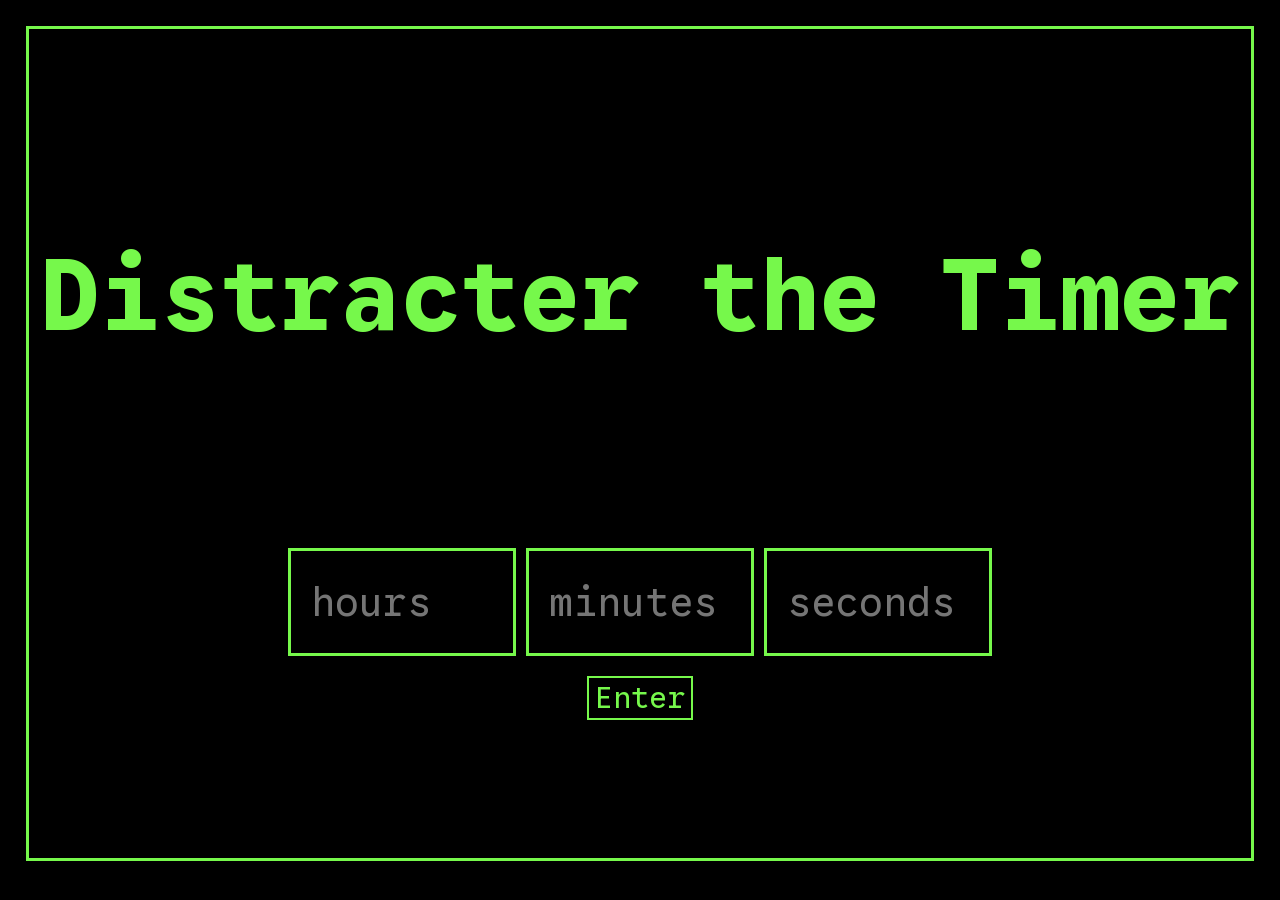
<file: index.html>
<!DOCTYPE html>
<html>
    <head>
        <title>Distracter Timer</title>
        <link rel="stylesheet" href="style.css">
        <link href="https://fonts.googleapis.com/css2?family=Google+Sans+Code:ital,wght,MONO@0,300..800,1;1,300..800,1&display=swap" rel="stylesheet">
            <meta name = "viewport" content="width=device-width, initial-scale=1.0">
    </head>
    <body>
        <h1 id="title">Distracter the Timer_</h1>
        <div class="wrapper">
            <input type="number" class="time" id="hour" placeholder="hours"></input>
            <input type="number" class="time" id="minute" placeholder="minutes"></input>
            <input type="number" class="time" id="second" placeholder="seconds"></input>
        </div>
        <button type="button" onclick="enterPre()">Enter</button>
        <script src="script.js"></script>   
        <script>
            window.onload= () => typewriter("Distracter the Timer_ ")
        </script>
    </body>
</html>
</file>
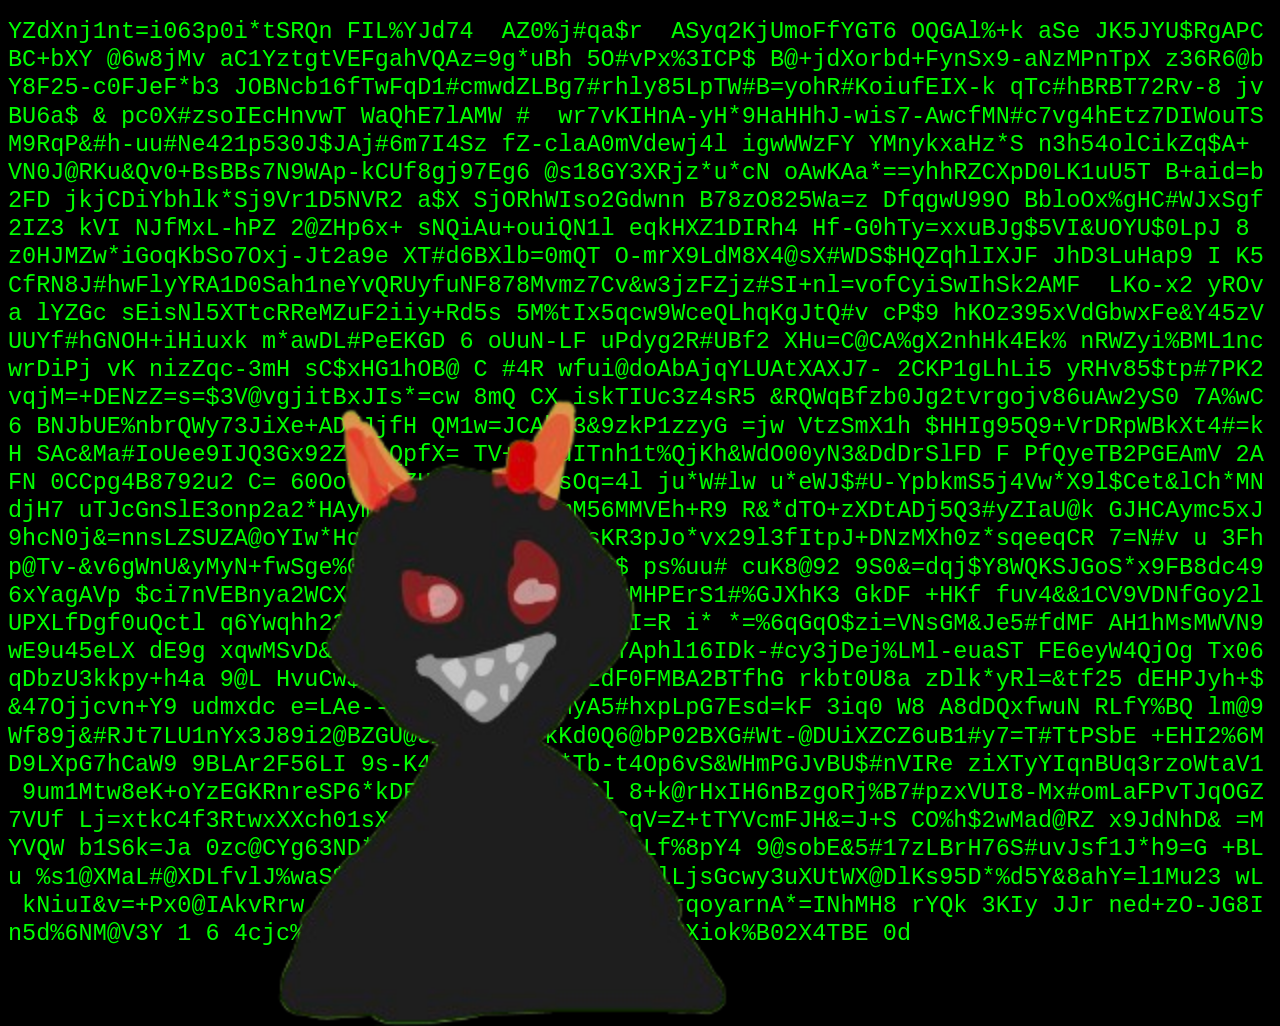
<file: black.html>
<!DOCTYPE html>
<html>
<head>
  <title>Stopped Timer</title>
  <style>
  body {
  margin-top: -3%;
  background: black;
  color: lime;
  font-family: monospace;
  font-size: 23.5px;
  line-height: 1.2;
  overflow: hidden;
}

#container {  
  word-wrap: break-word;
  white-space: pre-wrap;
}

    .char {
      display: inline-block;
    }

    #scary {
      position: absolute;
      height: 100%;
      width: auto;
      top: 14%;
      right: 15%;
      z-index: 10;
      animation: fadeIn 3s; 
    }
    @keyframes fadeIn {
    0% { opacity: 0; }
    50% { opacity: 0.5; }
    100% {opacity: 1;}
    }
  </style>
</head>
<body>

<div id="container">
  <img id="scary" src="media/monster.png">
</div>

<script>
const container = document.getElementById("container");

const text = `
THIS IS A GLITCH NG TEX    T FIELD. 
EVE RY LETTER IS INDEPENDENT.
IT NEVER STOP  S CHANGING.  
WELCOME TO THE STATIC.
THIS IS A GLITCHING TEXT FIELD.
EVERY LETTER IS INDEPENDENT. 
IT NEVER STOPS CHANGING.
WELCOME TO THE STATIC.
THIS IS A GLIT  CHING TEXT FIELD.
EVERY LETTER IS INDEPENDENT.
IT NEVER STOPS CHANGING.
WEL  COME TO THE STATIC.
THIS IS A GLITCHING TEXT FIELD. 
EVERY LETT ER IS  INDEPENDENT.
IT NEVER STOPS CHANGING.
WELCOME TO THE STATIC.
THIS IS A GLITCHING TEXT FIELD.
EVERY LETTER IS  INDEPENDENT.
IT   NEVER STOPS    .
WEL COME TO THE STATIC.
THIS IS A GLITCHING TEXT FIELD.
EVERY LETTER IS INDEPENDENT.
IT NEVER STOPS CHANGING.
W ELCOME TO THE STA TIC.
THIS IS A   GLITCHING TEXT FIELD.
EVERY LETTER IS INDEPENDENT.
IT NEVER STOPS C HANGING.
WELCO  ME     THE STATIC.
THIS IS A GLITCHING TEXT FIELD.
EVERY LETTER I S INDEPENDENT.
IT NEVER STOPS CHANGING.
WELCOME TO THE STATIC.
THIS I S A GLITCHING T EXT FIELD.
EVERY LETTER IS INDEPENDENT.
IT NEVER STOP   E STATIC.
THI   IS A GLITC   FIELD.
EVERY LETTER IS INDEPENDENT.
IT NEVER STOPS CHANGING.
WELCOME TO   THE STATIC.
THIS IS A GLITCHING TEXT FIELD.
EVE Y LETTER IS INDEPENDENT.
IT NEVER ST OPS CHANGING.
WELC OME TO  THE STATIC.
THIS I  ETTER IS INDEPENDENT.
IT NEVER STOPS CHANGING.
WELCOME   TO THE STATIC.
THIS IS A GLITCHING TEXT FIELD.
EVERY LETTER IS    INDEPENDENT.
IT NEVER  STOPS CHANGING.
WELCOME TO   THE STATIC.
THIS IS A GLITCHING TEXT FIELD.
EVERY LETTER IS INDEPENDENT.
IT NEVER STOPS CHAN GING.
WE LCOME TO THE STATIC.THIS IS A GLITCH NG TEX    T FIELD. 
EVE RY LETTER IS INDEPENDENT.
IT NEVER STOP  S CHANGING.  
WELCOME TO THE STATIC.
THIS IS A GLITCHING TEXT FIELD.
EVERY LETTER IS INDEPENDENT. 
IT NEVER STOPS CHANGING.
WELCOME TO THE STATIC.
THIS IS A GLIT  CHING TEXT FIELD.
EVERY LETTER IS INDEPENDENT.
IT NEVER STOPS CHANGING.
WEL  COME TO THE STATIC.
THIS IS A GLITCHING TEXT FIELD. 
EVERY LETT ER IS  INDEPENDENT.
IT NEVER STOPS CHANGING.
WELCOME TO THE STATIC.
THIS IS A GLITCHING TEXT FIELD.
EVERY LETTER IS  INDEPENDENT.
IT   NEVER STOPS    .
WEL COME TO THE STATIC.
THIS IS A GLITCHING TEXT FIELD.
EVERY LETTER IS INDEPENDENT.
IT NEVER STOPS CHANGING.
W ELCOME TO THE STA TIC.
THIS IS A   GLITCHING TEXT FIELD.
EVERY LETTER IS INDEPENDENT.
IT NEVER STOPS C HANGING.
WELCO  ME     THE STATIC.
THIS IS A GLITCHING TEXT FIELD.
EVERY LETTER I S INDEPENDENT.
IT NEVER STOPS CHANGING.
WELCOME TO THE STATIC.
THIS I S A GLITCHING T EXT FIELD.
EVERY LETTER IS INDEPENDENT.
IT NEVER STOP   E STATIC.
THI   IS A GLITC   FIELD.
EVERY LETTER IS INDEPENDENT.
IT NEVER STOPS CHANGING.
WELCOME TO   THE STATIC.
THIS IS A GLITCHING TEXT FIELD.
EVE Y LETTER IS INDEPENDENT.
IT NEVER ST OPS CHANGING.
WELC OME TO  THE STATIC.
THIS I  ETTER IS INDEPENDENT.
IT NEVER STOPS CHANGING.
WELCOME   TO THE STATIC.
THIS IS A GLITCHING TEXT FIELD.
EVERY LETTER IS    INDEPENDENT.
IT NEVER  STOPS CHANGING.
WELCOME TO   THE STATIC.
THIS IS A GLITCHING TEXT FIELD.
EVERY LETTER IS INDEPENDENT.
IT NEVER STOPS CHAN GING.
WE LCOME TO THE STATIC.
`;

const chars = "     ABCDEFGHIJKLMNOPQRSTUVWXYZabcdefghijklmnopqrstuvwxyz0123456789@#$%&*+=-";

function randomChar() {
  return chars[Math.floor(Math.random() * chars.length)];
}
text.split("").forEach((ch) => {
  const span = document.createElement("span");
  span.className = "char";
  span.textContent = ch === "\n" ? "\n" : ch;
  container.appendChild(span);

  if (ch !== "\n") {
    startGlitch(span);
  }
});

function startGlitch(span) {
  function update() {
    span.textContent = randomChar();

    const delay = Math.random() * 1000 + 50;

    setTimeout(update, delay);
  }

  update();
}
setInterval(() => {
  const monster = document.getElementById("scary");

  monster.style.opacity = Math.random() > 0.85 ? 0 : 1;
}, 80);


window.addEventListener("DOMContentLoaded", () => {
  const scream = new Audio('media/scream.mp3');
  const rizzmas = new Audio('media/rizzmas.mp3');
  const monster = document.getElementById("scary");

  document.addEventListener('click', () => {
    scream.currentTime = 0;

    scream.play().then(() => {
      scream.onended = () => {

        monster.src = "media/monster3.png";

        rizzmas.currentTime = 0;
        rizzmas.play().catch(() => {});
      };
    }).catch(() => {});
  }, { once: true });
});
</script>

</body>
</html>
</file>
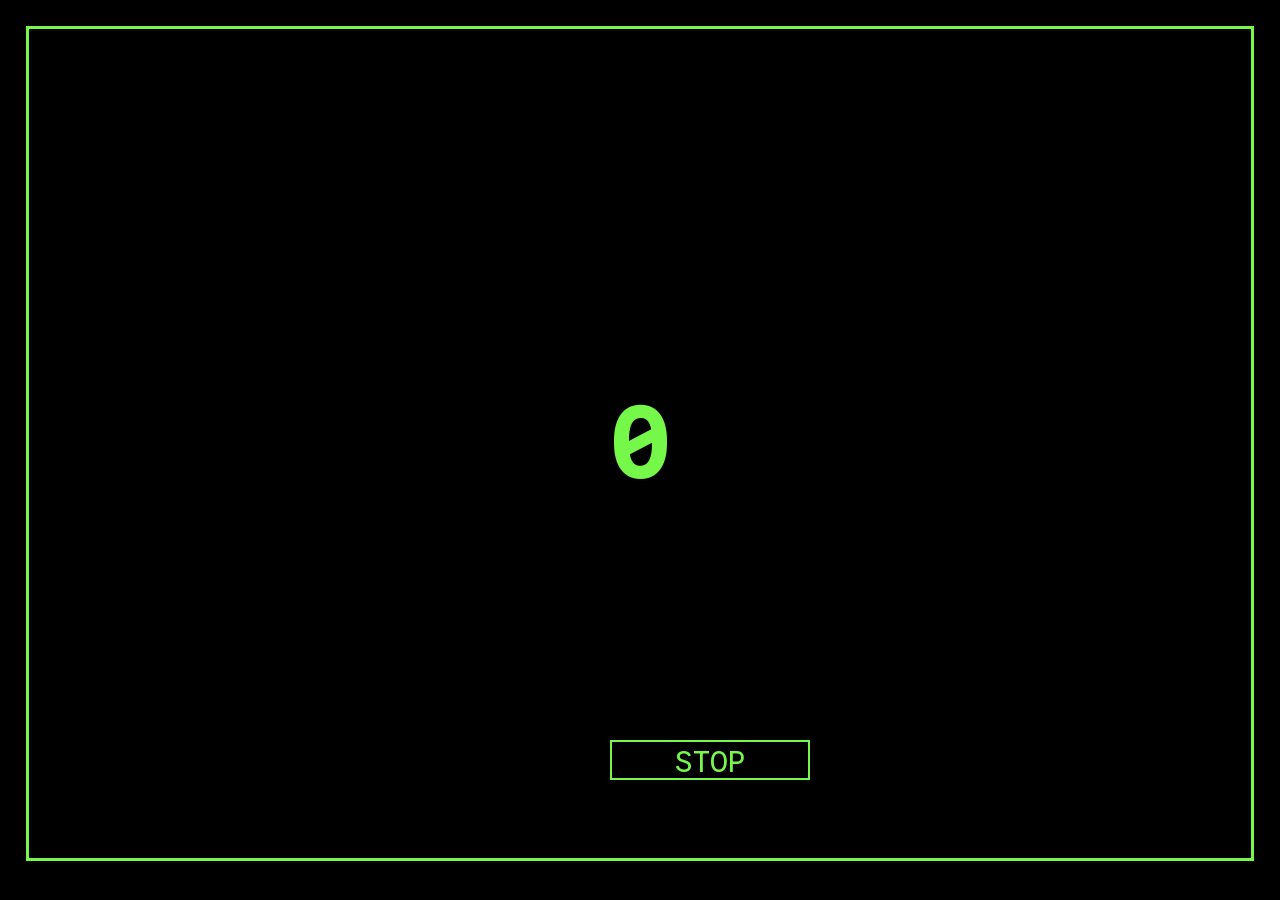
<file: timer.html>
<!DOCTYPE html>
<head>
  <title>Timer</title>
  <meta charset="UTF-8">
  <link href="https://fonts.googleapis.com/css2?family=Google+Sans+Code:ital,wght,MONO@0,300..800,1;1,300..800,1&display=swap" rel="stylesheet">
  <link rel="stylesheet" href="style.css">
  <style>
      body {  
      animation: shake 5s infinite;
    }
    @keyframes shake {
      0% { transform: translate(0px, 0px); }
      2% { transform: translate(8px, -8px); }
      5% { transform: translate(-8px, 8px); }
      7% { transform: translate(8px, 8px); }
      10% { transform: translate(0px, 0px); }
      12% { transform: translate(8px, -8px); }
      15% { transform: translate(-8px, 8px); }
      27% { transform: translate(8px, 8px); }
      20% { transform: translate(0px, 0px); }
      30% { transform: translate(0px, 0px); }
      40% { transform: translate(0px, 0px); }
      50% { transform: translate(0px, 0px); }
      60% { transform: translate(0px, 0px); }
      70% { transform: translate(0px, 0px); }
      80% { transform: translate(0px, 0px); }
      90% { transform: translate(0px, 0px); }
      100% { transform: translate(0px, 0px); }
    }
    

  </style>
</head>
<body>
  <div id="shake">
  <h1 id="display">00</h1>
  <button id="stop" onclick="window.location.href='black.html'">STOP</button>
  <button id="enough" onclick="stopImages()">ENOUGH</button>
  <div id="container"></div>
 </div>
  <script src="script.js" defer></script>
</body>
</html>
</file>
<file: style.css>
:root {
  --color1: #76f84b;
  --color2: black;
}

* {
  font-family: Google Sans Code;
  color: var(--color1);
}

body, html {
  height: 96%;
}

body {
  background-color: var(--color2);
  display: flex;
  justify-content: center;
  align-items: center;
  flex-direction: column;
  margin: 2vw;
  border: var(--color1) solid;
}

.time {
  border: solid var(--color1);
  background-color: var(--color2);
  width: 200px;
  height: 100px;
}

button {
  margin-top: 20px;
  border: solid var(--color1) 2px;
  background: none;
  font-size: 30px;
}

button:hover {
  cursor: pointer;
}

image {
  width: 30px;
}

.wrapper {
  margin-top: 10%;
  display: flex;
  gap: 10px;
  justify-content: center;
}

input {
  padding-left: 20px;
  font-size: 40px;
}

#stop {
  color: var(--color1);
  position: absolute;
  width: 200px;
  height: 40px;
  top: 80%;
  background-color: var(--color2);
  transition: all 0.2s ease;
  cursor: pointer;
}

h1 {
  font-size: 100px;
}

#enough {
  display: none;
}

.blobfish {
  position:absolute;
  width:80px;
  z-index:1;
  animation: fall 6s linear forwards;
}

@keyframes fall {
  from{transform: translateY(0px);}
  to{transform: translateY(100vh);}
}
</file>
